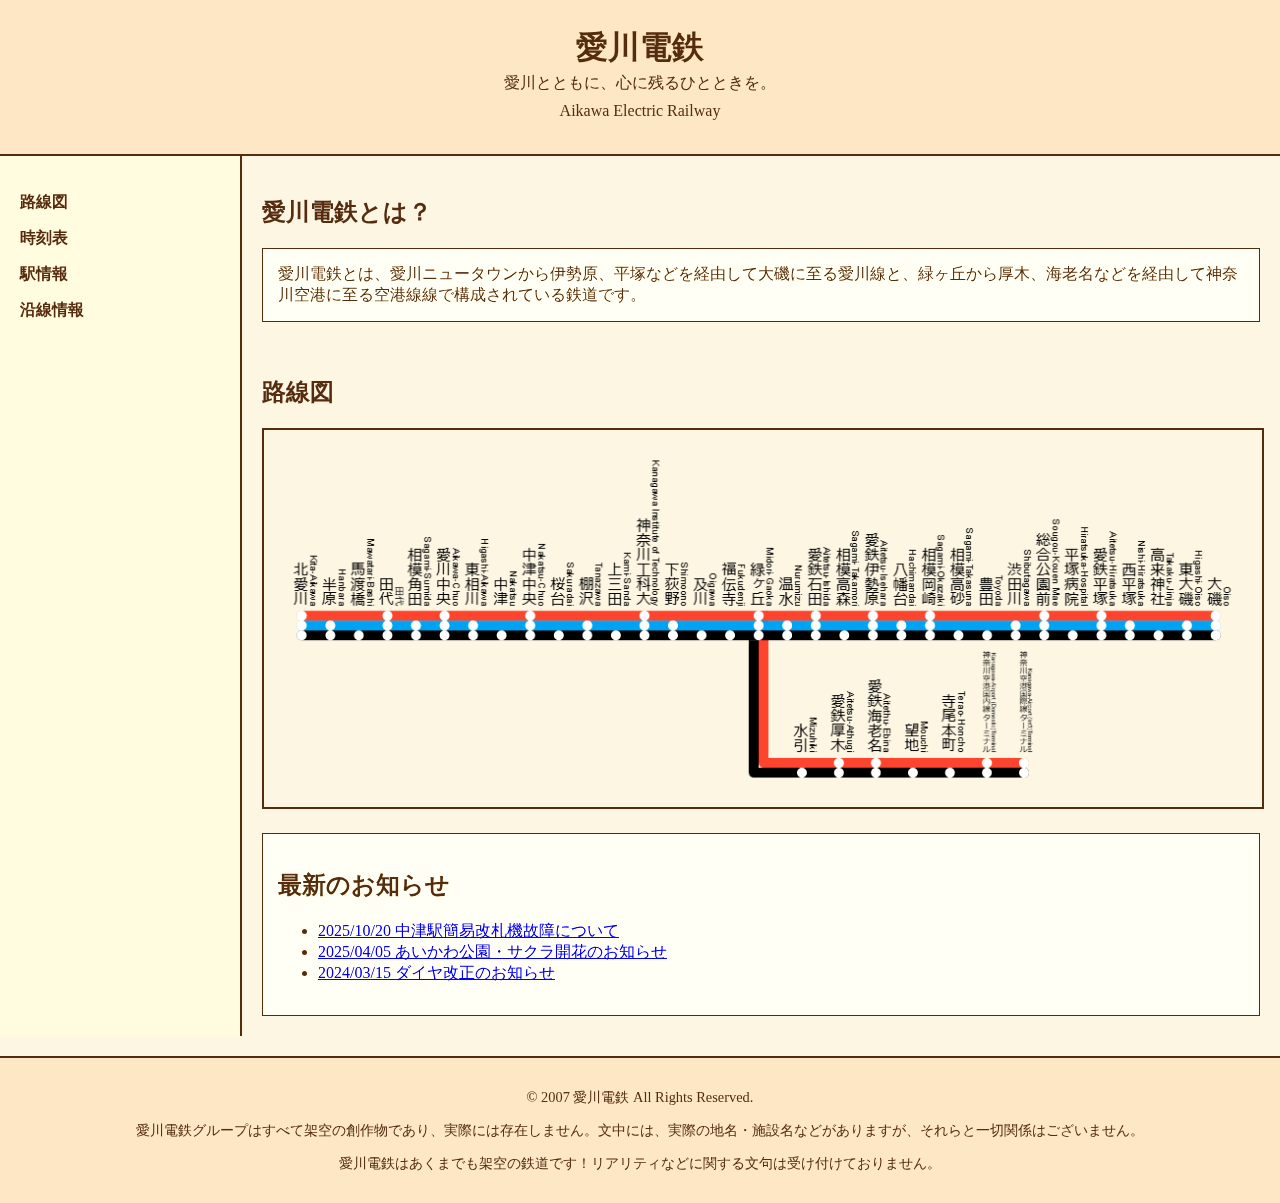
<file: index.html>
<!DOCTYPE html>
<html lang="ja">
<head>
    <meta charset="UTF-8">
    <title>愛川電鉄|トップページ</title>
    <link rel="stylesheet" href="style.css">
</head>
<body>
    <header class="header">
        <a class="header" href="./index.html">
        <h1>愛川電鉄</h1>
        <p>愛川とともに、心に残るひとときを。</p>
        <p>Aikawa Electric Railway</p>
        </a>
    </header>
    <div class="container">
        <nav>
            <ul>
                <li><a href="./html/routemap.html">路線図</a></li>
                <li><a href="./html/time-table.html">時刻表</a></li>
                <li><a href="./html/">駅情報</a></li>
                <li><a href="#">沿線情報</a></li>
            </ul>
        </nav>
        <main>
             <h2>愛川電鉄とは？</h2>
                <p class="station-info">愛川電鉄とは、愛川ニュータウンから伊勢原、平塚などを経由して大磯に至る愛川線と、緑ヶ丘から厚木、海老名などを経由して神奈川空港に至る空港線線で構成されている鉄道です。</p>
            <br>
            <section class="map-section">
                <h2>路線図</h2>
                <img src="./img/routemap (5).png" usemap="#stations" alt="愛川電鉄路線図">
            </section>


            <section class="station-info" id="station-info">
                <h2>最新のお知らせ</h2>
                <ul>
                    <li><a href="#">2025/10/20 中津駅簡易改札機故障について</a></li>
                    <li><a href="#">2025/04/05 あいかわ公園・サクラ開花のお知らせ</a></li>
                    <li><a href="#">2024/03/15 ダイヤ改正のお知らせ</a></li>
                </ul>
            </section>
        </main>
    </div>


    <footer>
        <p>© 2007 愛川電鉄 All Rights Reserved.</p>
        <p>愛川電鉄グループはすべて架空の創作物であり、実際には存在しません。文中には、実際の地名・施設名などがありますが、それらと一切関係はございません。</p>
        <p>愛川電鉄はあくまでも架空の鉄道です！リアリティなどに関する文句は受け付けておりません。</p>
    </footer>

    <script src="script.js"></script>
</body>
</html>
</file>
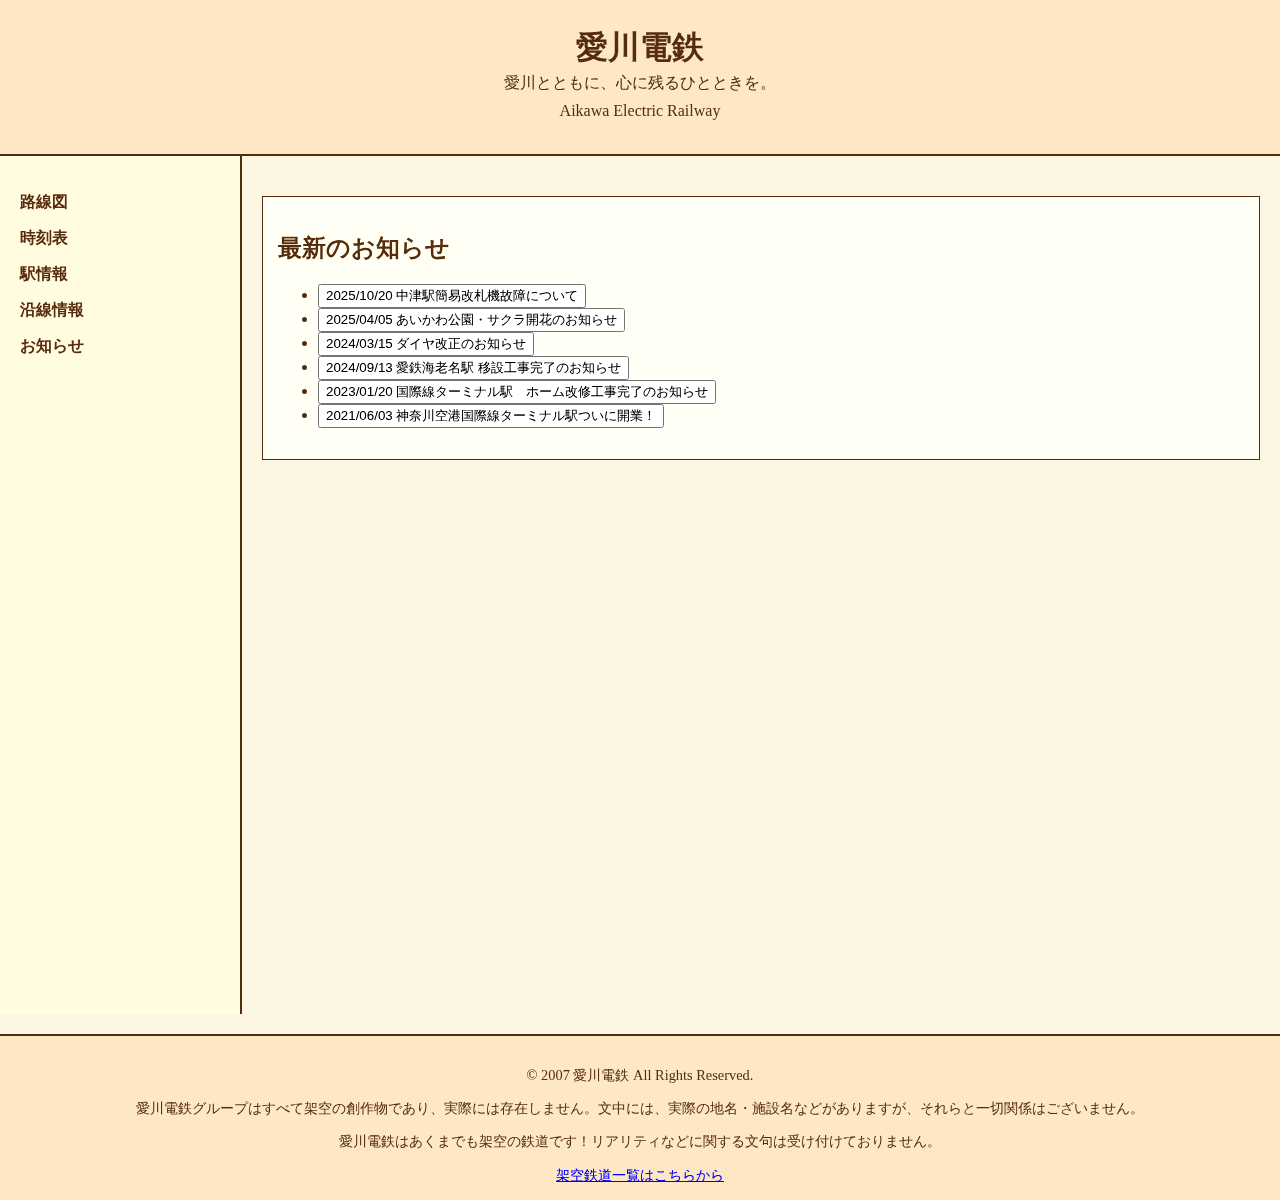
<file: html/notice.html>
<!DOCTYPE html>
<html lang="ja">
<head>
    <meta charset="UTF-8">
    <title>愛川電鉄|お知らせ</title>
    <link rel="stylesheet" href="../style.css">
</head>
<body>
    <header class="header">
        <a class="header" href="../index.html">
        <h1>愛川電鉄</h1>
        <p>愛川とともに、心に残るひとときを。</p>
        <p>Aikawa Electric Railway</p>
        </a>
    </header>
    <div class="container">
        <nav>
            <ul>
                <li><a href="../html/routemap.html">路線図</a></li>
                <li><a href="../html/time-table.html">時刻表</a></li>
                <li><a href="../html/">駅情報</a></li>
                <li><a href="#">沿線情報</a></li>
                <li><a href="../html/notice.html">お知らせ</a></li>
            </ul>
        </nav>
        <main>
<section class="station-info" id="station-info">
    <h2>最新のお知らせ</h2>
    <ul>
        <li class="news-item">
            <button class="news-title">2025/10/20 中津駅簡易改札機故障について</button>
            <div class="news-content">
                <p>中津駅の簡易改札機が一時的に故障しております。ご利用のお客様にはご迷惑をお掛けしますが、車内で切符をお求め下さい。<br>10/22追記 現在は復旧しております。ご利用のお客様にはご迷惑をおかけしました。</p>
            </div>
        </li>
        <li class="news-item">
            <button class="news-title">2025/04/05 あいかわ公園・サクラ開花のお知らせ</button>
            <div class="news-content">
                <p>あいかわ公園のサクラが開花しました！今週末が見頃となります。ぜひご来園ください。</p>
            </div>
        </li>
        <li class="news-item">
            <button class="news-title">2024/03/15 ダイヤ改正のお知らせ</button>
            <div class="news-content">
                <p>3月15日にダイヤ改正を実施しました。詳細は時刻表ページをご覧ください。</p>
            </div>
        </li>
        <li class="news-item">
            <button class="news-title">2024/09/13 愛鉄海老名駅 移設工事完了のお知らせ</button>
            <div class="news-content">
                <p>愛鉄海老名駅は、旧駅舎から小田急・相鉄海老名駅西口前に移設しました。</p>
            </div>
        </li>
        <li class="news-item">
            <button class="news-title">2023/01/20 国際線ターミナル駅　ホーム改修工事完了のお知らせ</button>
            <div class="news-content">
                <p>
国際線ターミナル駅のホーム改修工事が完了しました。バリアフリー化により、より快適にご利用いただけます。また、改修中、ホーム幅の狭さによりご不便をおかけしましたことをお詫び申し上げます。
                </p>
            </div>
        </li>
        <li class="news-item">
            <button class="news-title">2021/06/03 神奈川空港国際線ターミナル駅ついに開業！</button>
            <div class="news-content">
                <p>
神奈川空港国際線ターミナル駅がついに開業しました！愛川電鉄空港線の新たな玄関口として、皆様のご利用をお待ちしております。
                </p>
            </div>
        </li>
    </ul>
</section>
        </main>
    </div>


    <footer>
        <p>© 2007 愛川電鉄 All Rights Reserved.</p>
        <p>愛川電鉄グループはすべて架空の創作物であり、実際には存在しません。文中には、実際の地名・施設名などがありますが、それらと一切関係はございません。</p>
        <p>愛川電鉄はあくまでも架空の鉄道です！リアリティなどに関する文句は受け付けておりません。</p>
        <a href="https://fictional-railway.github.io/myrailways/">架空鉄道一覧はこちらから</a>
    </footer>

<script>
document.addEventListener("DOMContentLoaded", function() {
  const items = document.querySelectorAll(".news-item");

  items.forEach((item) => {
    const title = item.querySelector(".news-title");
    const content = item.querySelector(".news-content");

    // 初期状態では非表示にする
    content.style.display = "none";

    // クリックしたら開閉
    title.addEventListener("click", () => {
      if (content.style.display === "none") {
        content.style.display = "block";
      } else {
        content.style.display = "none";
      }
    });
  });
});



</script>


</body>
</html>
</file>
<file: style.css>
body {
    font-family: "MS 明朝", "游明朝", serif;
    background-color: #fdf6e3;
    color: #5c3a21;
    margin: 0;
    padding: 0;
    filter: contrast(120%) blur(0.33px);

}

header {
    background-color: #e8d6b9;
    text-align: center;
    padding: 20px 0;
    padding-top: 35px;
    border-bottom: 2px solid #5c3a21;
    line-height: 0.8;
}

.header{
    text-decoration: none;
    color: inherit;
}

h1 {
    margin: 0;
    font-size: 2em;
}

.container {
    display: flex;
}

nav {
    width: 200px;
    background-color: #f4e7d0;
    padding: 20px;
    border-right: 2px solid #5c3a21;
    min-height: calc(100vh - 82px); /* header含む */
}

nav ul {
    list-style: none;
    padding: 0;
}

nav li {
    margin-bottom: 15px;
}

nav a {
    text-decoration: none;
    color: #5c3a21;
    font-weight: bold;
}

nav a:hover {
    text-decoration: underline;
}

main {
    flex: 1;
    padding: 20px;
}

.map-section img {
    max-width: 100%;
    border: 2px solid #5c3a21;
}

.station-info {
    margin-top: 20px;
    padding: 15px;
    background-color: #fff8e1;
    border: 1px solid #5c3a21;
}

footer {
    background-color: #e8d6b9;
    color: #5c3a21;
    text-align: center;
    padding: 15px 0;
    border-top: 2px solid #5c3a21;
    font-size: 0.9em;
    margin-top: 20px;
}


/* スマホ向け（幅が600px以下なら上書き）*/
@media (max-width: 600px) {
  .hero-photo {
    /* スマホだけ弱めにする例（過度に悪くならない） */
    filter: blur(1px) contrast(.95) saturate(.9);
  }
}

/* もし“スマホでは激しく画質落ちる”デフォルトで、
   スマホだけ別でさらに制御したいなら逆にデスクトップで上書き */
@media (min-width: 601px) {
  .hero-photo {
    /* デスクトップは高画質 */
    filter: blur(0) contrast(1) saturate(1);
  }
}
</file>
